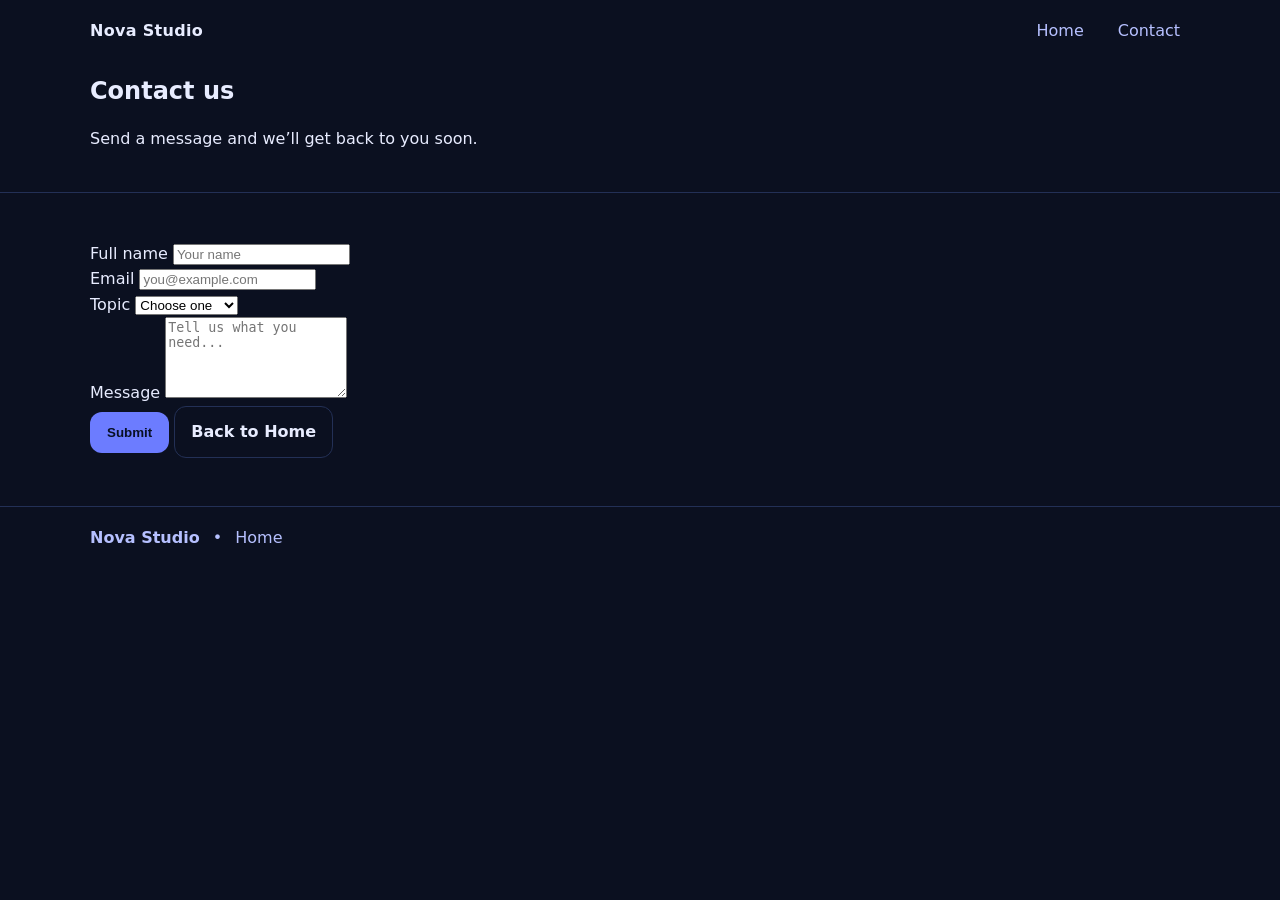
<file: pages/contact/index.html>
<!doctype html>
<html lang="en">
  <head>
    <meta charset="utf-8" />
    <meta name="description" content="Contact Nova Studio" />
    <meta name="viewport" content="width=device-width, initial-scale=1" />
    <title>Nova Studio | Contact</title>

    <link rel="stylesheet" href="../../css/global.css" />
    <link rel="stylesheet" href="../../css/contact.css" />
  </head>

  <body>
    <header class="site-header">
      <nav class="navbar" aria-label="Primary">
        <a class="brand" href="../../index.html">Nova Studio</a>

        <ul class="nav-links">
          <li><a href="../../index.html">Home</a></li>
          <li><a href="./index.html" aria-current="page">Contact</a></li>
        </ul>
      </nav>

      <section class="page-hero">
        <h1>Contact us</h1>
        <p>Send a message and we’ll get back to you soon.</p>
      </section>
    </header>

    <main class="section">
      <form class="contact-form" action="https://formspree.io/f/mreawlay" method="POST">
        <input type="hidden" name="_next" value="https://fayzeh-elzghier.github.io/business-landing/pages/contact/thanks.html">
        <div class="form-row">
          <label for="full-name">Full name</label>
          <input id="full-name" name="full-name" type="text" placeholder="Your name" required />
        </div>

        <div class="form-row">
          <label for="email">Email</label>
          <input id="email" name="email" type="email" placeholder="you@example.com" required />
        </div>

        <div class="form-row">
          <label for="topic">Topic</label>
          <select id="topic" name="topic" required>
            <option value="" selected disabled>Choose one</option>
            <option value="landing">Landing page</option>
            <option value="redesign">Redesign</option>
            <option value="other">Other</option>
          </select>
        </div>

        <div class="form-row">
          <label for="message">Message</label>
          <textarea
            id="message"
            name="message"
            rows="5"
            placeholder="Tell us what you need..."
            required
          ></textarea>
        </div>

        <div class="form-actions">
          <button class="btn btn-primary" type="submit">Submit</button>
          <a class="btn btn-outline" href="../../index.html">Back to Home</a>
        </div>
      </form>
    </main>

    <footer class="site-footer">
      <p>
        <strong>Nova Studio</strong>
        <span class="dot">•</span>
        <a href="../../index.html">Home</a>
      </p>
    </footer>
  </body>
</html>
</file>
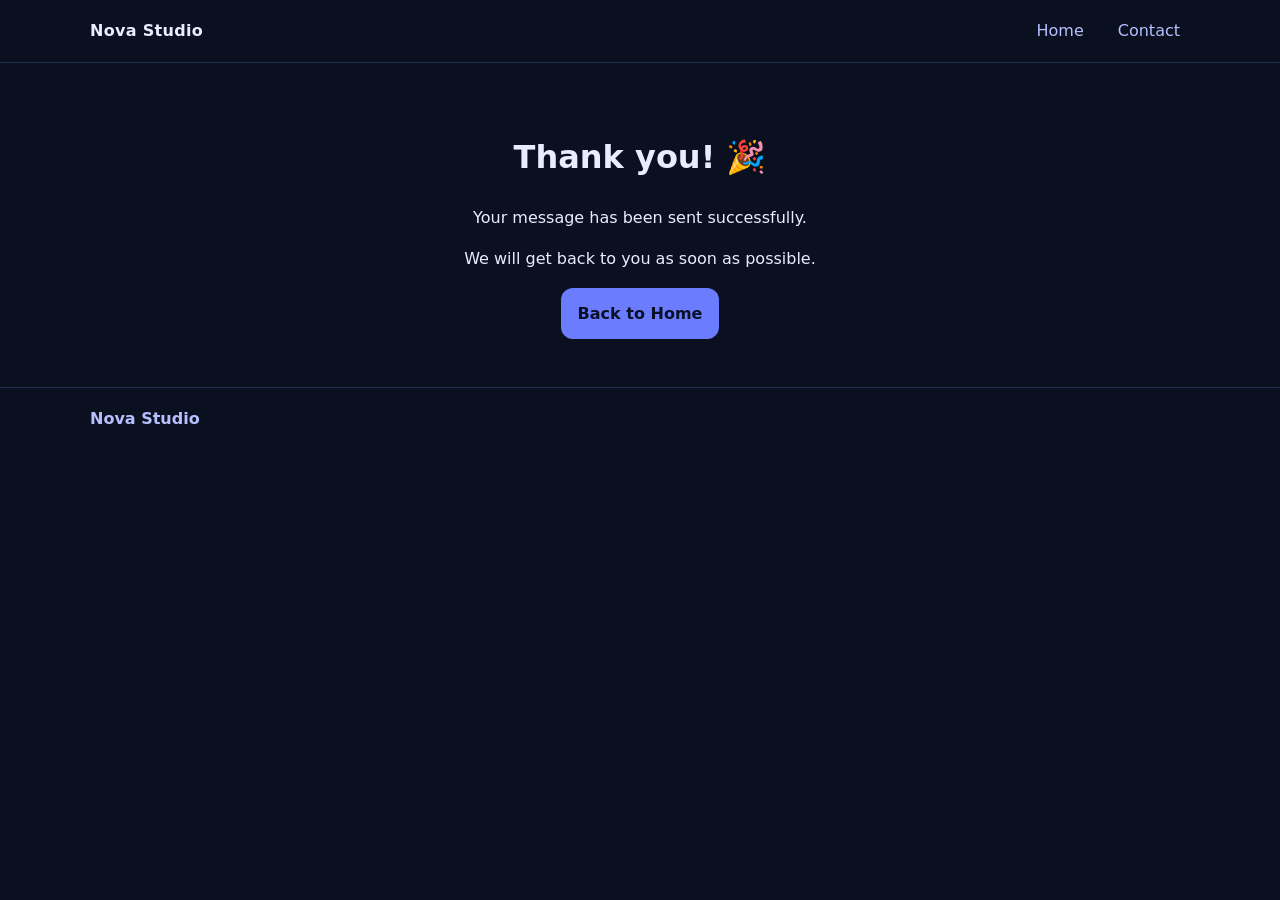
<file: pages/contact/thanks.html>
<!doctype html>
<html lang="en">
<head>
  <meta charset="utf-8">
  <meta name="viewport" content="width=device-width, initial-scale=1">
  <title>Thank You | Nova Studio</title>

  <link rel="stylesheet" href="../../css/global.css">
  <link rel="stylesheet" href="../../css/contact.css">
</head>

<body>

<header class="site-header">
  <nav class="navbar">
    <a class="brand" href="../../index.html">Nova Studio</a>

    <ul class="nav-links">
      <li><a href="../../index.html">Home</a></li>
      <li><a href="./index.html">Contact</a></li>
    </ul>
  </nav>
</header>

<main class="section" style="text-align:center;">
  <h1>Thank you! 🎉</h1>
  <p>Your message has been sent successfully.</p>
  <p>We will get back to you as soon as possible.</p>

  <a class="btn btn-primary" href="../../index.html">Back to Home</a>
</main>

<footer class="site-footer">
  <p><strong>Nova Studio</strong></p>
</footer>

</body>
</html>
</file>
<file: css/global.css>
/* Global styles */
:root {
  --bg: #0b1020;
  --panel: #121a33;
  --text: #e8ecff;
  --muted: #b6c0ff;
  --accent: #6c7cff;
  --accent-2: #22c55e;
  --border: #233056;
}

* {
  box-sizing: border-box;
}

body {
  margin: 0;
  font-family: system-ui, -apple-system, "Segoe UI", Roboto, Arial, sans-serif;
  line-height: 1.6;
  background: var(--bg);
  color: var(--text);
}

img {
  max-width: 100%;
  display: block;
}

a {
  color: inherit;
  text-decoration: none;
}

.section {
  width: min(1100px, 92%);
  margin: 0 auto;
  padding: 48px 0;
}

.section-lead {
  color: var(--muted);
  max-width: 70ch;
}

.site-header {
  border-bottom: 1px solid var(--border);
}

.navbar {
  width: min(1100px, 92%);
  margin: 0 auto;
  padding: 18px 0;
  display: flex;
  align-items: center;
  justify-content: space-between;
  gap: 16px;
}

.brand {
  font-weight: 700;
  letter-spacing: 0.3px;
}

.nav-links {
  list-style: none;
  padding: 0;
  margin: 0;
  display: flex;
  gap: 14px;
}

.nav-links a {
  color: var(--muted);
  padding: 8px 10px;
  border-radius: 10px;
}

.nav-links a:hover {
  background: rgba(108, 124, 255, 0.12);
  color: var(--text);
}

.site-footer {
  border-top: 1px solid var(--border);
  padding: 18px 0;
}

.site-footer p {
  width: min(1100px, 92%);
  margin: 0 auto;
  color: var(--muted);
}

.dot {
  margin: 0 8px;
}

.btn {
  display: inline-flex;
  align-items: center;
  justify-content: center;
  gap: 8px;
  padding: 12px 16px;
  border-radius: 12px;
  font-weight: 600;
  border: 1px solid transparent;
}

.btn-primary {
  background: var(--accent);
  color: #081026;
}

.btn-outline {
  border-color: var(--border);
  color: var(--text);
  background: transparent;
}

/* Responsive */
@media (max-width: 768px) {
  .navbar {
    flex-direction: column;
    align-items: flex-start;
  }

  .nav-links {
    flex-wrap: wrap;
  }

  .section {
    padding: 36px 0;
  }
}
</file>
<file: css/contact.css>
.page-hero {
  width: min(1100px, 92%);
  margin: 0 auto;
  padding: 10px 0 24px;
}

.page-hero h1 {
  margin: 0
</file>
